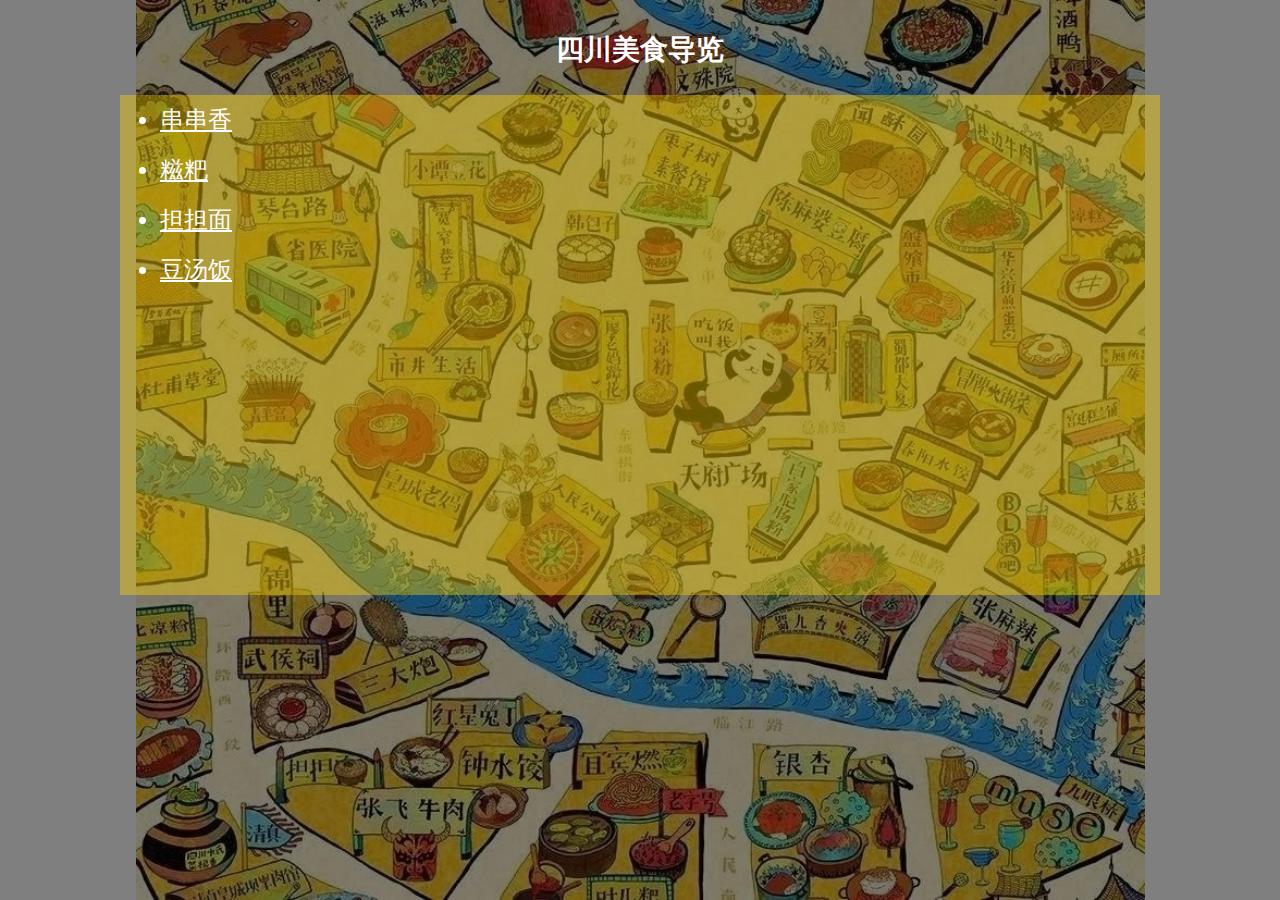
<file: index.html>
<!DOCTYPE html>
<html lang="en">
	<head>
		<meta charset="UTF-8">
		<meta http-equiv="X-UA-Compatible" content="IE=edge">
		<meta name="viewport" content="width=device-width, initial-scale=1.0">
		<title>四川美食导览</title>
		<style>			
			a{
				color:white;				
			}		
			#main {							
				width: 100%;
				height: 100%;
				min-width: 500px;
				z-index: -10;
				zoom: 1;				
				background-image: url("res/chengduditu.jpg");
				background-repeat:no-repeat;
				background-size:contain;
				background-position: center 0;
			}			
		</style>
		<link rel="stylesheet" href="css/main.css" type="text/css">
	</head>

	<body>
		<div id="main">
			<div class=" trans">
				<h1>四川美食导览</h1>
						<ul>
							<li><a href="chuaner.html">串串香</a></li>
							<li><a href="ciba.html">糍粑</a></li>
							<li><a href="dandanmian.html">担担面</a></li>
							<li><a href="doutangfan.html">豆汤饭</a></li>
						</ul>							
			</div>
		</div>
	</body>
</html>
</file>
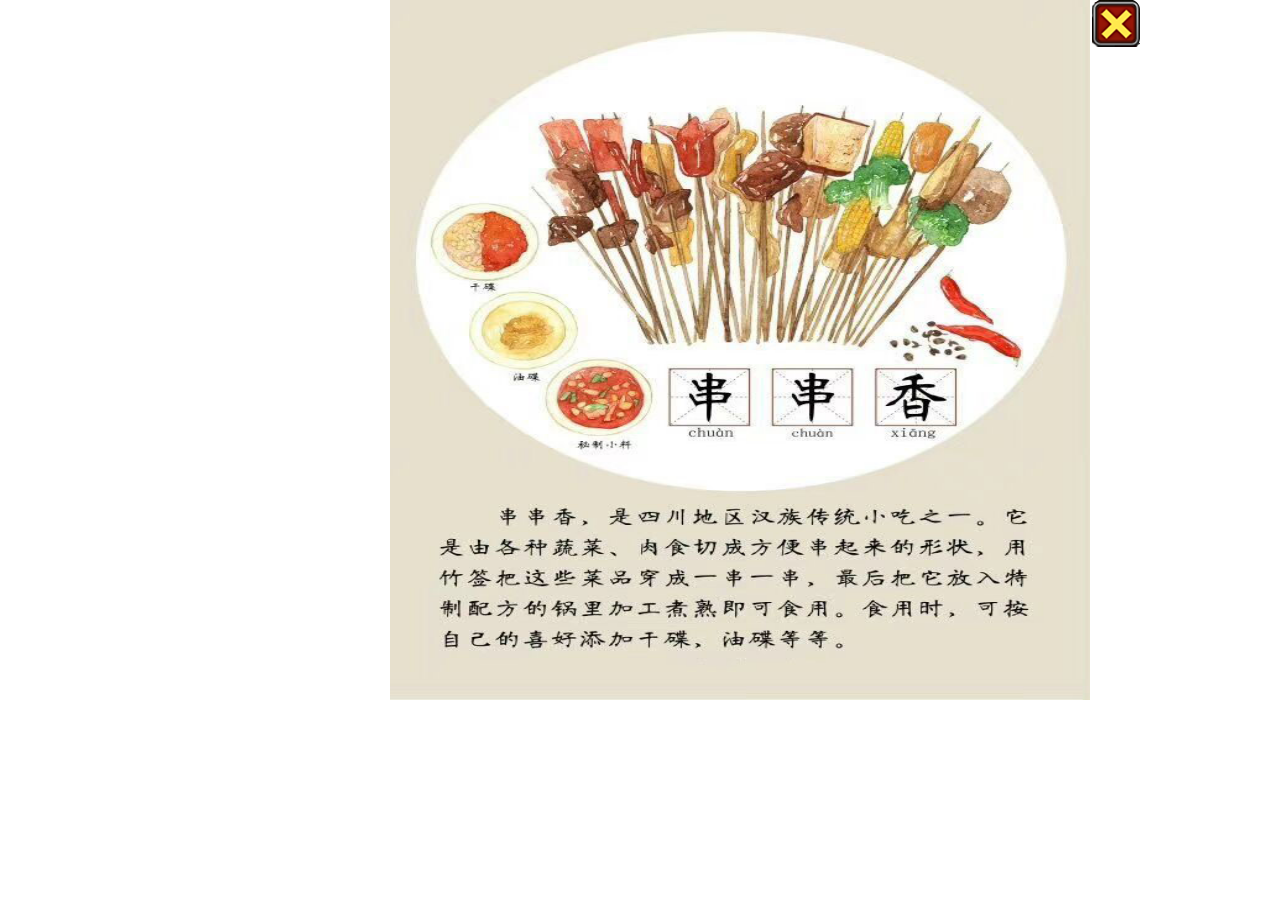
<file: chuaner.html>
<!DOCTYPE html>
<html lang="en">
<head>
    <meta charset="UTF-8">
    <meta http-equiv="X-UA-Compatible" content="IE=edge">
    <meta name="viewport" content="width=device-width, initial-scale=1.0">
    <title>串串香</title>
    <style>
    	#main{
    		width:500px;
    		height:700px;
    		margin:0 auto;
    		text-align: center;
    		font-size: 20px;		
    	}

		
    </style>
    <link rel="stylesheet" href="css/main.css" type="text/css">
</head>
<body>
    <div id="main">
    	<div class="menu">
    	<a href="index.html" ><img src="res/close.png" style="float:right"/></a>
    	</div>
    	<img src="res/chuanchuanxiangtuwen.jpg" width="700px" height="700px">
    </div>
</body>
</html>
</file>
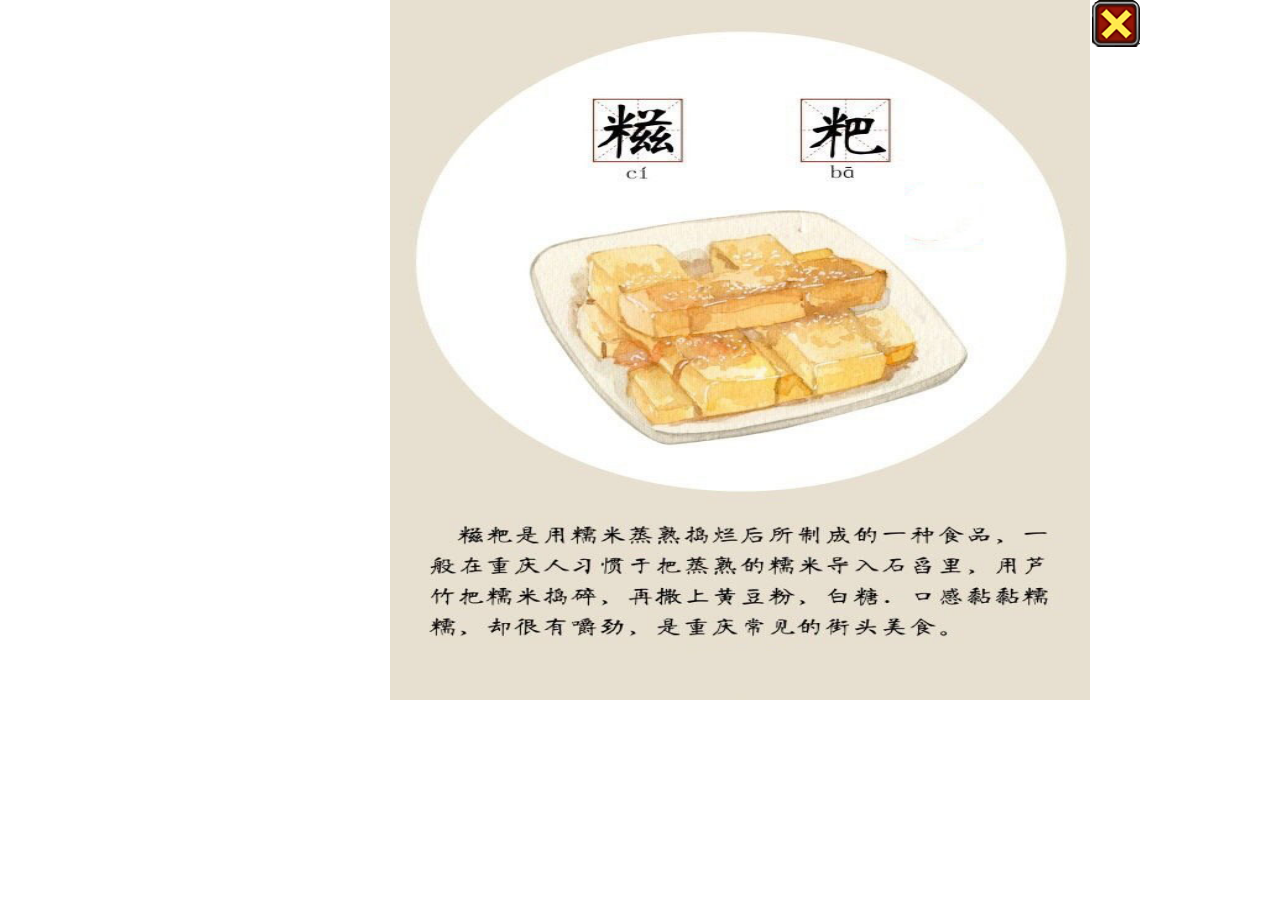
<file: ciba.html>
<!DOCTYPE html>
<html lang="en">
<head>
    <meta charset="UTF-8">
    <meta http-equiv="X-UA-Compatible" content="IE=edge">
    <meta name="viewport" content="width=device-width, initial-scale=1.0">
    <title>糍粑</title>
    <style>
    	#main{
    		width:500px;
    		height:700px;
    		margin:0 auto;
    		text-align: center;
    		font-size: 20px;		
    	}

		
    </style>
    <link rel="stylesheet" href="css/main.css" type="text/css">
</head>
<body>
    <div id="main">
    	<div class="menu">
    	<a href="index.html" ><img src="res/close.png" style="float:right"/></a>
    	</div>
    	<img src="res/ciba.jpg" width="700px" height="700px">
    </div>
</body>
</html>
</file>
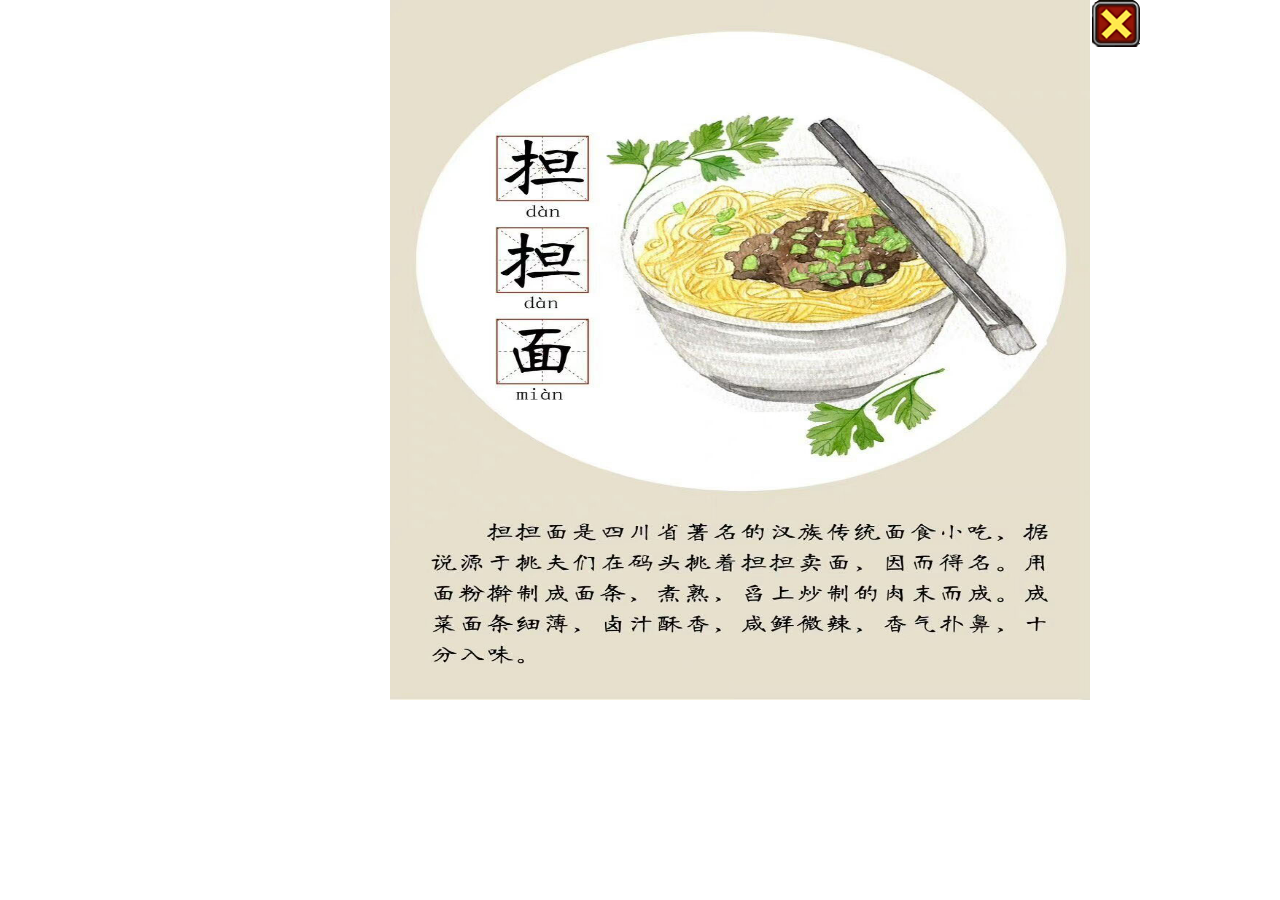
<file: dandanmian.html>
<!DOCTYPE html>
<html lang="en">
<head>
    <meta charset="UTF-8">
    <meta http-equiv="X-UA-Compatible" content="IE=edge">
    <meta name="viewport" content="width=device-width, initial-scale=1.0">
    <title>担担面</title>
    <style>
    	#main{
    		width:500px;
    		height:700px;
    		margin:0 auto;
    		text-align: center;
    		font-size: 20px;		
    	}

		
    </style>
    <link rel="stylesheet" href="css/main.css" type="text/css">
</head>
<body>
    <div id="main">
    	<div class="menu">
    	<a href="index.html" ><img src="res/close.png" style="float:right"/></a>
    	</div>
    	<img src="res/dandanmian.jpg" width="700px" height="700px">
    </div>
</body>
</html>
</file>
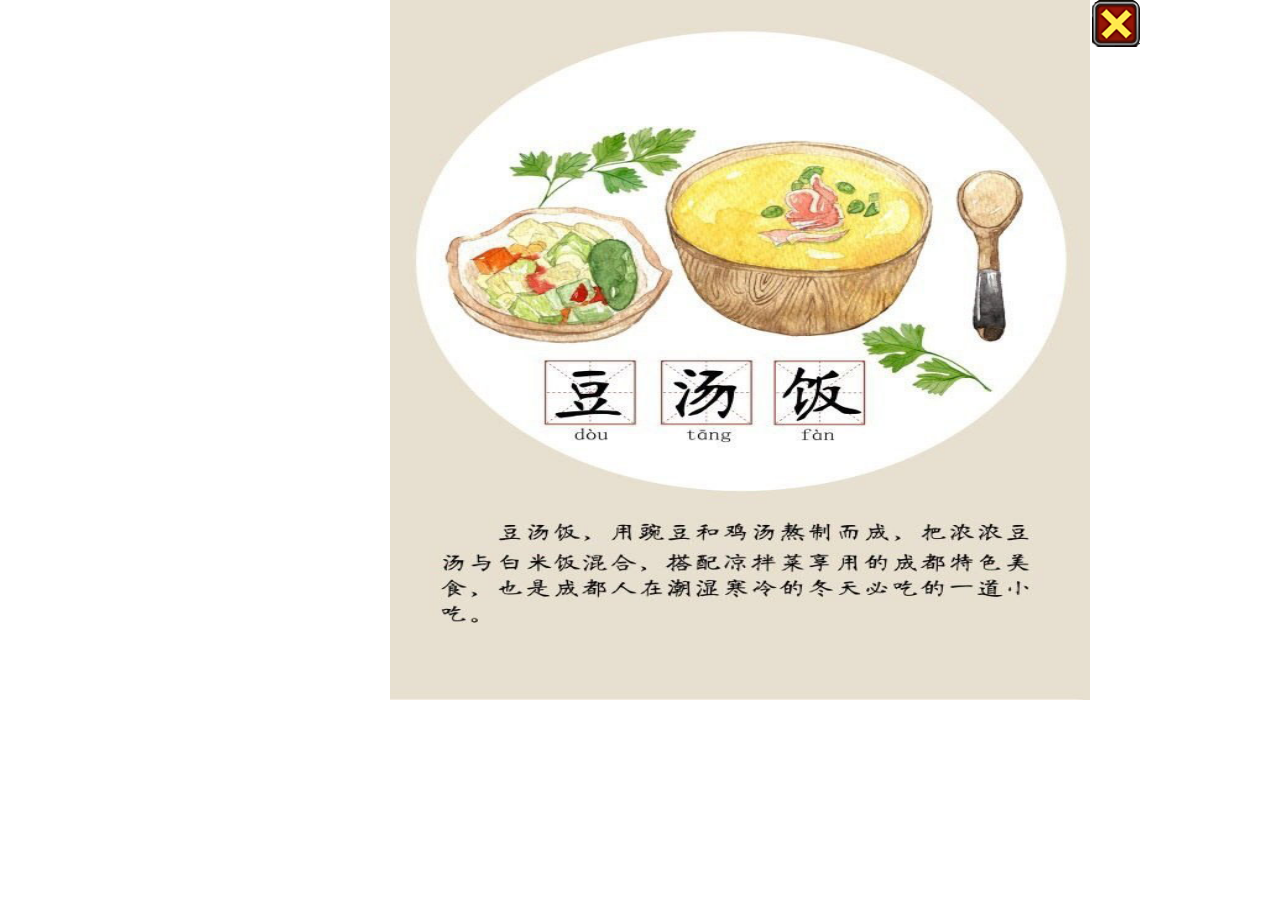
<file: doutangfan.html>
<!DOCTYPE html>
<html lang="en">
<head>
    <meta charset="UTF-8">
    <meta http-equiv="X-UA-Compatible" content="IE=edge">
    <meta name="viewport" content="width=device-width, initial-scale=1.0">
    <title>豆汤饭</title>
    <style>
    	#main{
    		width:500px;
    		height:700px;
    		margin:0 auto;
    		text-align: center;
    		font-size: 20px;		
    	}

		
    </style>
    <link rel="stylesheet" href="css/main.css" type="text/css">
</head>
<body>
    <div id="main">
    	<div class="menu">
    	<a href="index.html" ><img src="res/close.png" style="float:right"/></a>
    	</div>
    	<img src="res/douhuatang.jpg" width="700px" height="700px">
    </div>
</body>
</html>
</file>
<file: css/main.css>
html,body {
	width: 100%;
	height: 100%;
	margin: 0;
	padding: 0;
}

.trans {
	width: 100%;
	height: 100%;
	min-width: 500px;
	background-color: rgba(0, 0, 0, 0.5);
}

h1 {
	height: 95px;
	line-height: 100px;
	text-align: center;
	font-size: 28px;
	color:#FFFFFF;
	font-family: "宋体";
	margin: 0 auto;
}

ul {
	width: 1000px;
	height: 500px;
	margin: 0 auto;
	font-size: 24px;
	line-height: 50px;
	background-color: rgba(255, 215, 0, 0.4);
	color: #FFFFFF;
}

.menu {
	width:750px;
	margin:0;
}
</file>
